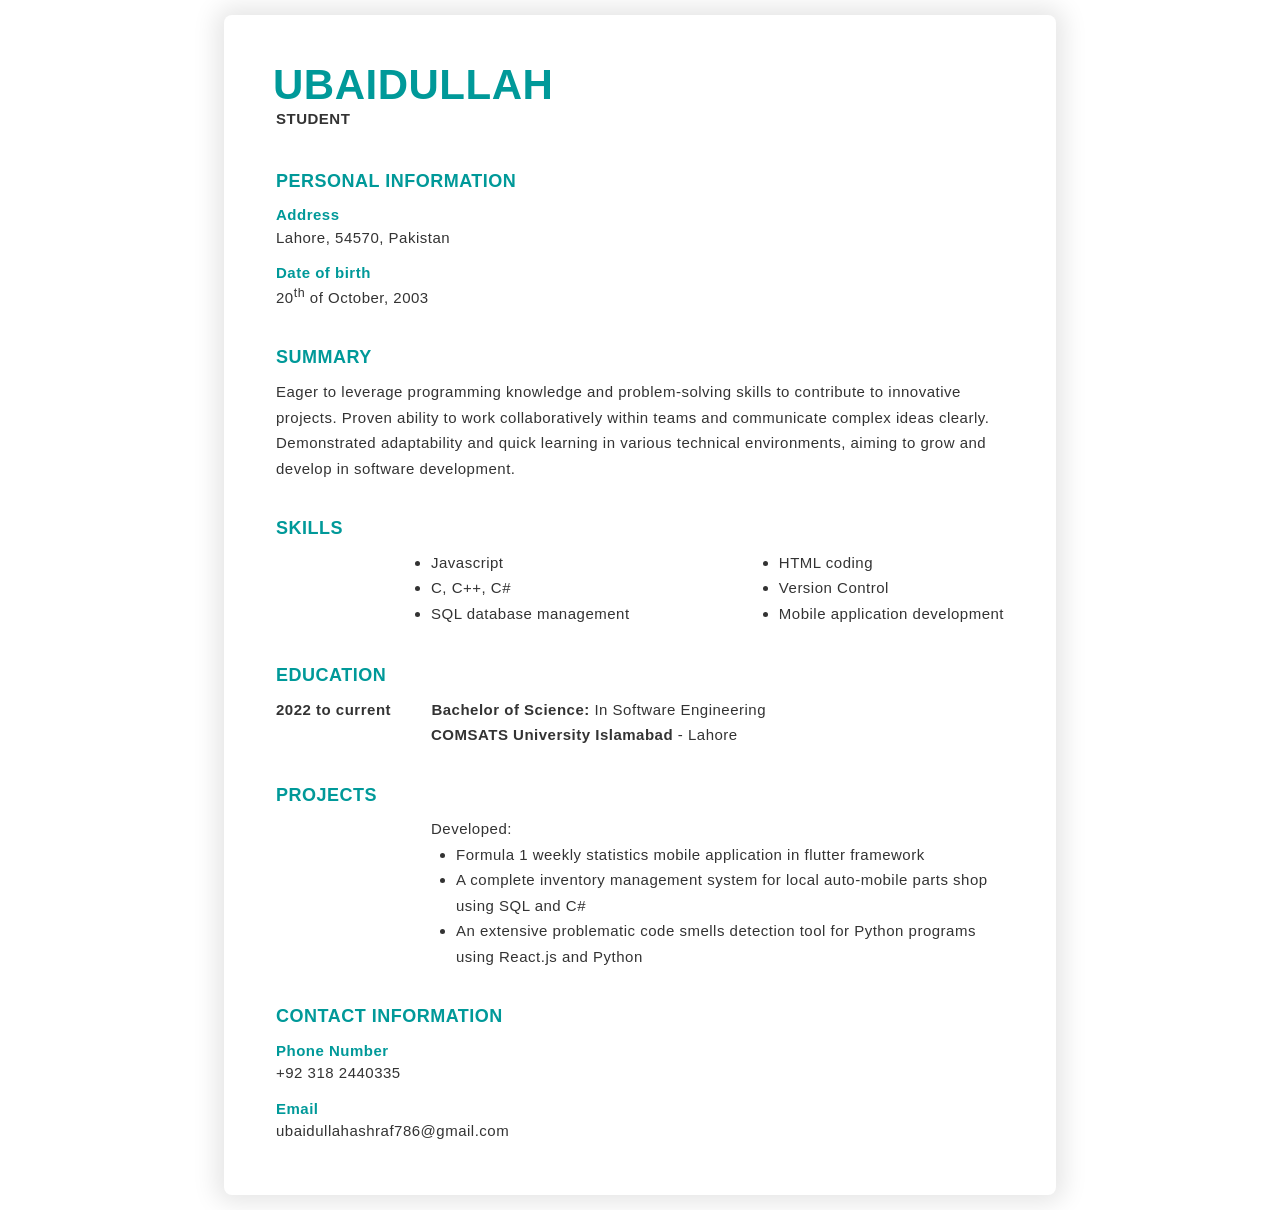
<file: assignment_1/index.html>
<!DOCTYPE html>
<html lang="en">
  <head>
    <meta charset="UTF-8" />
    <meta name="viewport" content="width=device-width, initial-scale=1.0" />
    <title>CV</title>
    <link rel="stylesheet" href="style.css" />
  </head>
  <body>
    <article class="canvas">
      <h2 class="name green">Ubaidullah</h2>
      <p class="general-line designation">STUDENT</p>
      <h3 class="green sub-heading margin-top-md">Personal Information</h3>
      <h4 class="inner-heading green">Address</h4>
      <p class="general-line">Lahore, 54570, Pakistan</p>
      <h4 class="green inner-heading margin-top-sm">Date of birth</h4>
      <p class="general-line">20<sup>th</sup> of October, 2003</p>
      <h3 class="green sub-heading">Summary</h3>
      <p class="general-line">
        Eager to leverage programming knowledge and problem-solving skills to
        contribute to innovative projects. Proven ability to work
        collaboratively within teams and communicate complex ideas clearly.
        Demonstrated adaptability and quick learning in various technical
        environments, aiming to grow and develop in software development.
      </p>
      <h3 class="green sub-heading">Skills</h3>
      <ul class="general-line margin-left-lg">
        <div class="left">
          <li>Javascript</li>
          <li>C, C++, C#</li>
          <li>SQL database management</li>
        </div>
        <div class="right">
          <li>HTML coding</li>
          <li>Version Control</li>
          <li>Mobile application development</li>
        </div>
      </ul>
      <h3 class="green sub-heading margin-top-md">Education</h3>
      <p class="general-line">
        <strong>2022 to current &emsp;&emsp; Bachelor of Science:</strong> In
        Software Engineering <br />
        <strong class="margin-left-lg">COMSATS University Islamabad</strong> -
        Lahore
      </p>
      <h3 class="green sub-heading">Projects</h3>
      <p class="general-line margin-left-lg">Developed:</p>
      <ul class="general-line projects">
        <li>
          Formula 1 weekly statistics mobile application in flutter framework
        </li>
        <li>
          A complete inventory management system for local auto-mobile parts
          shop using SQL and C#
        </li>
        <li>
          An extensive problematic code smells detection tool for Python
          programs using React.js and Python
        </li>
      </ul>
      <h3 class="green sub-heading">Contact information</h3>
      <h4 class="inner-heading green">Phone Number</h4>
      <p class="general-line">+92 318 2440335</p>
      <h4 class="inner-heading green margin-top-sm">Email</h4>
      <p class="general-line">ubaidullahashraf786@gmail.com</p>
    </article>
  </body>
</html>
</file>
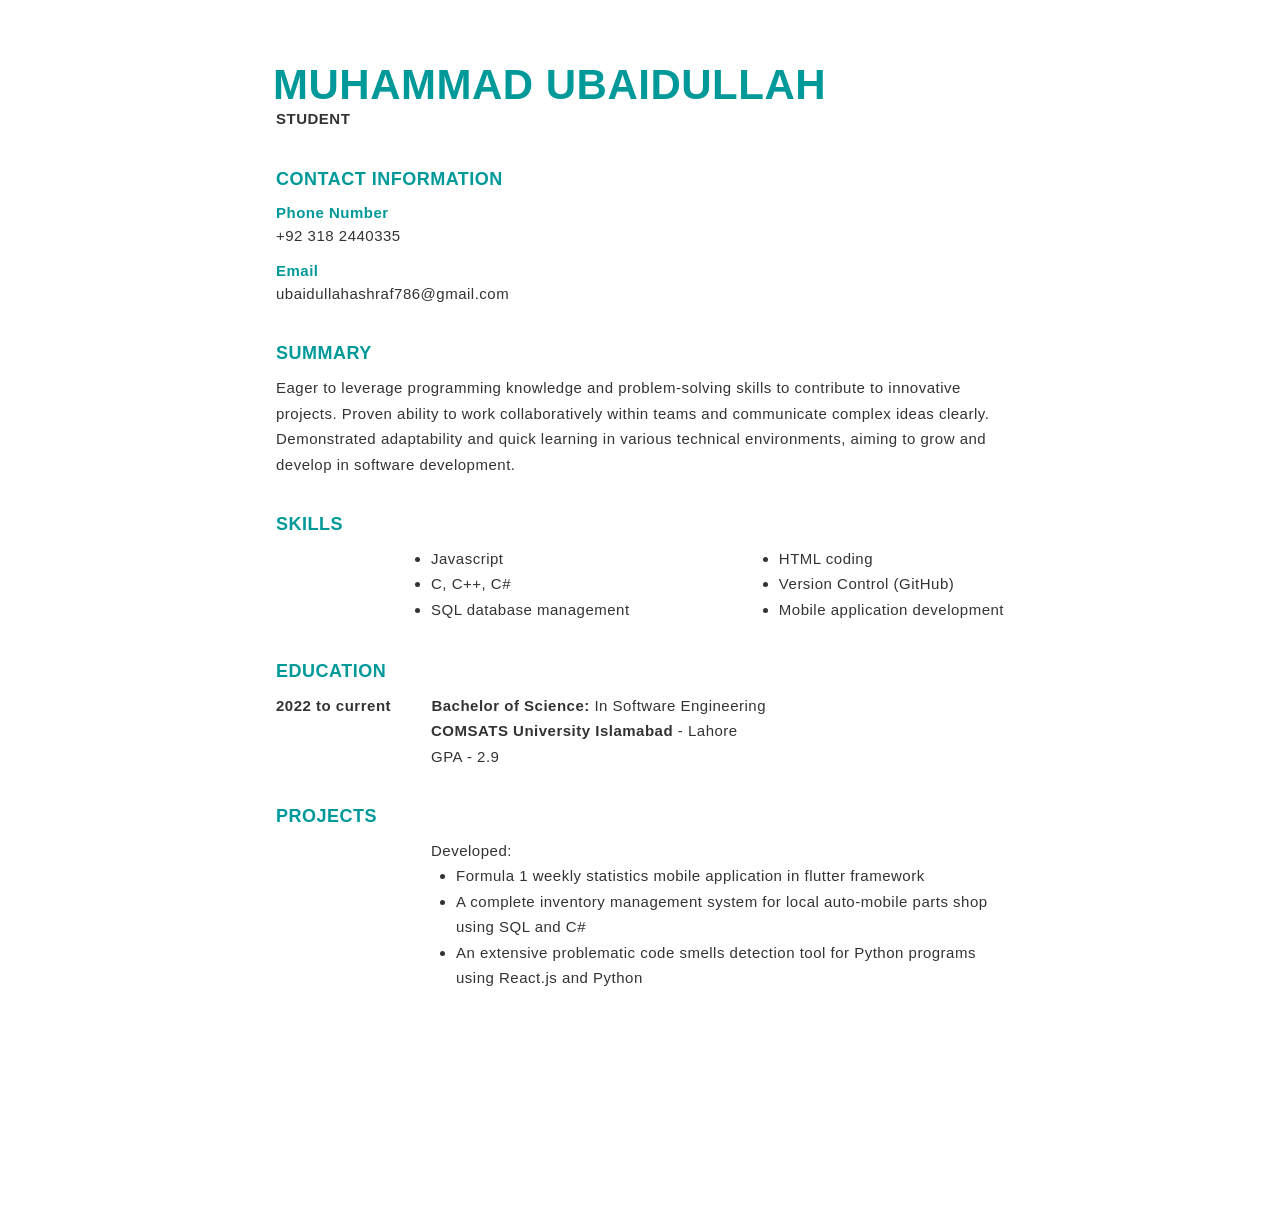
<file: Assignments/Assignment_1/index.html>
<!DOCTYPE html>
<html lang="en">
  <head>
    <meta charset="UTF-8" />
    <meta name="viewport" content="width=device-width, initial-scale=1.0" />
    <title>CV</title>
    <link rel="stylesheet" href="style.css" />
  </head>
  <body>
    <article class="canvas">
      <h2 class="name green">Muhammad Ubaidullah</h2>
      <p class="general-line designation">STUDENT</p>
      <h3 class="green sub-heading">Contact information</h3>
      <h4 class="inner-heading green">Phone Number</h4>
      <p class="general-line">+92 318 2440335</p>
      <h4 class="inner-heading green margin-top-sm">Email</h4>
      <p class="general-line">ubaidullahashraf786@gmail.com</p>
      <h3 class="green sub-heading">Summary</h3>
      <p class="general-line">
        Eager to leverage programming knowledge and problem-solving skills to
        contribute to innovative projects. Proven ability to work
        collaboratively within teams and communicate complex ideas clearly.
        Demonstrated adaptability and quick learning in various technical
        environments, aiming to grow and develop in software development.
      </p>
      <h3 class="green sub-heading">Skills</h3>
      <ul class="general-line margin-left-lg">
        <div class="left">
          <li>Javascript</li>
          <li>C, C++, C#</li>
          <li>SQL database management</li>
        </div>
        <div class="right">
          <li>HTML coding</li>
          <li>Version Control (GitHub)</li>
          <li>Mobile application development</li>
        </div>
      </ul>
      <h3 class="green sub-heading margin-top-md">Education</h3>
      <p class="general-line">
        <strong>2022 to current &emsp;&emsp; Bachelor of Science:</strong> In
        Software Engineering <br />
        <strong class="margin-left-lg">COMSATS University Islamabad</strong> -
        Lahore
        <p class="margin-left-lg general-line">GPA - 2.9</pc>
      </p>
      <h3 class="green sub-heading">Projects</h3>
      <p class="general-line margin-left-lg">Developed:</p>
      <ul class="general-line projects">
        <li>
          Formula 1 weekly statistics mobile application in flutter framework
        </li>
        <li>
          A complete inventory management system for local auto-mobile parts
          shop using SQL and C#
        </li>
        <li>
          An extensive problematic code smells detection tool for Python
          programs using React.js and Python
        </li>
      </ul>
      
    </article>
  </body>
</html>
</file>
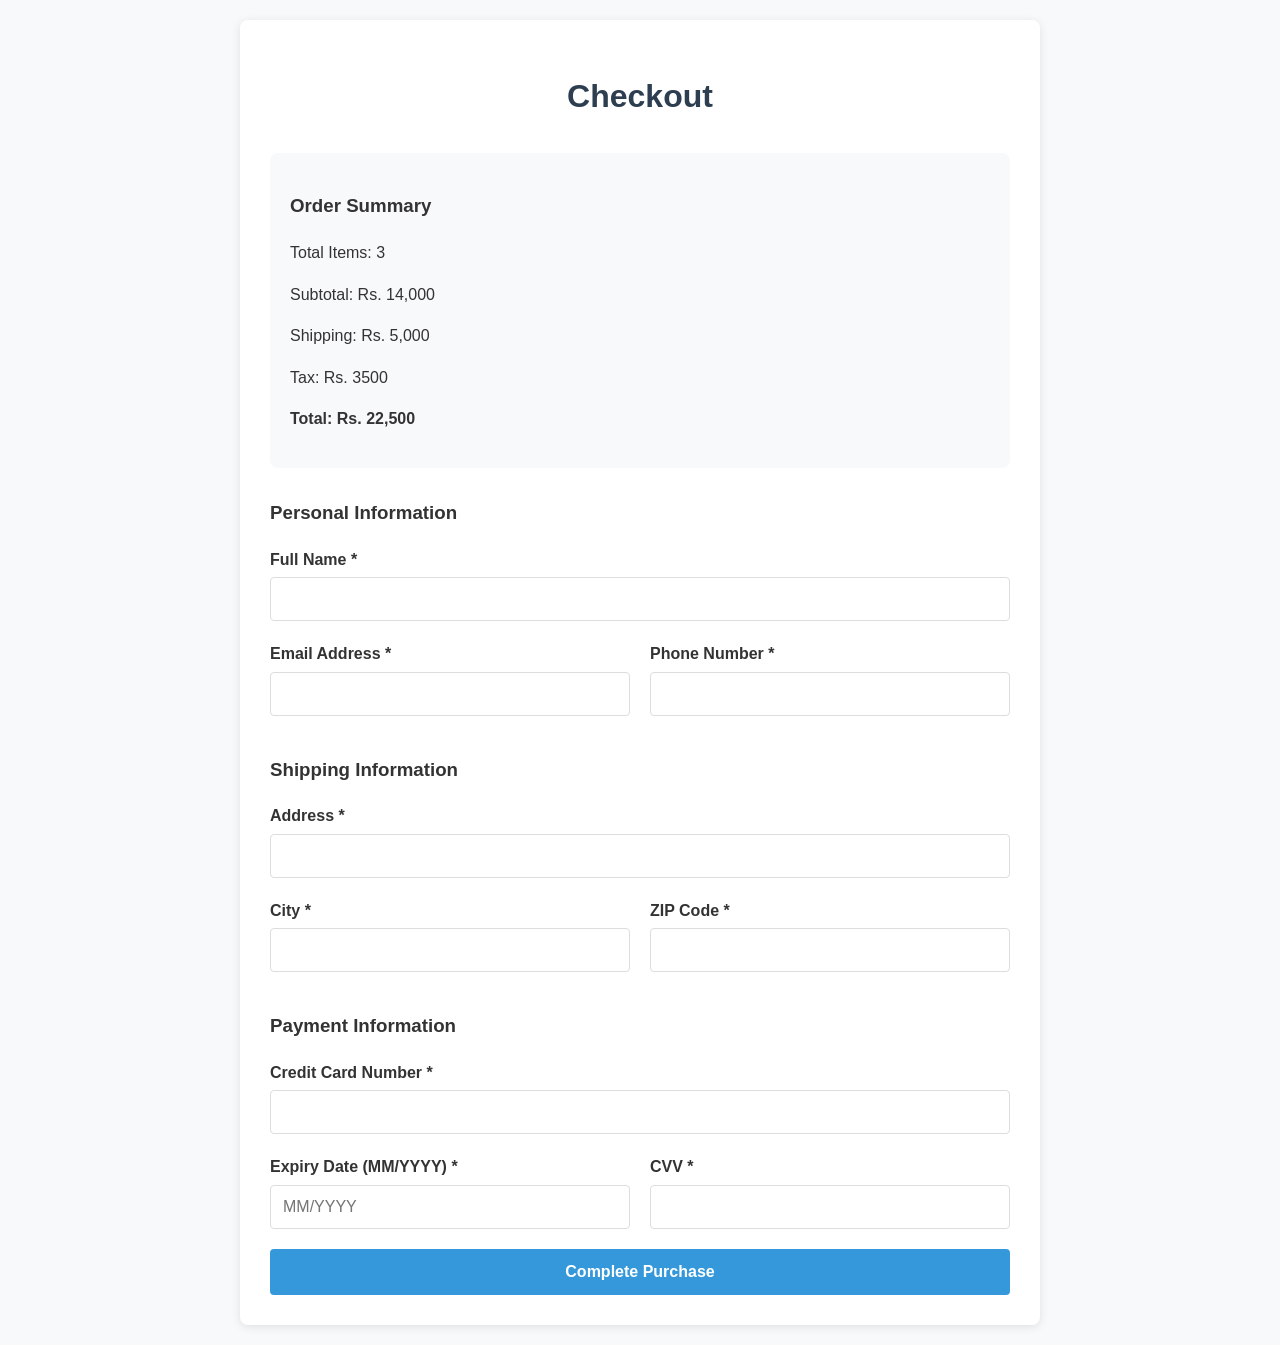
<file: Lab_Tasks/Lab_Task_2/index.html>
<!DOCTYPE html>
<html lang="en">
  <head>
    <meta charset="UTF-8" />
    <meta name="viewport" content="width=device-width, initial-scale=1.0" />
    <title>Checkout Page</title>
    <link rel="stylesheet" href="style.css" />
  </head>
  <body>
    <div class="checkout-container">
      <h1>Checkout</h1>

      <div class="order-summary">
        <h3>Order Summary</h3>
        <p>Total Items: 3</p>
        <p>Subtotal: Rs. 14,000</p>
        <p>Shipping: Rs. 5,000</p>
        <p>Tax: Rs. 3500</p>
        <p><strong>Total: Rs. 22,500</strong></p>
      </div>

      <form id="checkout-form">
        <h3>Personal Information</h3>

        <div class="form-group">
          <label for="full-name">Full Name *</label>
          <input type="text" id="full-name" required pattern="^[A-Za-z ]+$" />
          <div class="error-message" id="full-name-error">
            Please enter a valid name (letters only)
          </div>
        </div>

        <div class="form-row">
          <div class="form-group">
            <label for="email">Email Address *</label>
            <input type="email" id="email" required />
            <div class="error-message" id="email-error">
              Please enter a valid email address
            </div>
          </div>

          <div class="form-group">
            <label for="phone">Phone Number *</label>
            <input
              type="tel"
              id="phone"
              required
              pattern="[0-9]{10,15}"
              minlength="10"
              maxlength="15"
            />
            <div class="error-message" id="phone-error">
              Please enter a valid phone number (10-15 digits)
            </div>
          </div>
        </div>

        <h3>Shipping Information</h3>
        <div class="form-group">
          <label for="address">Address *</label>
          <input type="text" id="address" required />
          <div class="error-message" id="address-error">
            Please enter your address
          </div>
        </div>

        <div class="form-row">
          <div class="form-group">
            <label for="city">City *</label>
            <input type="text" id="city" required />
            <div class="error-message" id="city-error">
              Please enter your city
            </div>
          </div>

          <div class="form-group">
            <label for="zip">ZIP Code *</label>
            <input
              type="text"
              id="zip"
              required
              pattern="[0-9]{5,10}"
              maxlength="10"
            />
            <div class="error-message" id="zip-error">
              Please enter a valid ZIP code
            </div>
          </div>
        </div>

        <h3>Payment Information</h3>
        <div class="form-group">
          <label for="card-number">Credit Card Number *</label>
          <input
            type="text"
            id="card-number"
            required
            pattern="[0-9]{16}"
            maxlength="16"
          />
          <div class="error-message" id="card-number-error">
            Please enter a valid 16-digit card number
          </div>
        </div>

        <div class="form-row">
          <div class="form-group">
            <label for="expiry-date">Expiry Date (MM/YYYY) *</label>
            <input
              type="text"
              id="expiry-date"
              required
              placeholder="MM/YYYY"
              pattern="(0[1-9]|1[0-2])\/20[2-9][0-9]"
            />
            <div class="error-message" id="expiry-date-error">
              Please enter a valid future expiry date (MM/YYYY)
            </div>
          </div>

          <div class="form-group">
            <label for="cvv">CVV *</label>
            <input
              type="text"
              id="cvv"
              required
              pattern="[0-9]{3}"
              maxlength="3"
            />
            <div class="error-message" id="cvv-error">
              Please enter a valid 3-digit CVV
            </div>
          </div>
        </div>

        <button type="submit">Complete Purchase</button>
      </form>

      <div class="success-message" id="success-message">
        <h2>Thank you for your purchase!</h2>
        <p>
          Your order has been successfully placed. You will receive a
          confirmation email shortly.
        </p>
      </div>
    </div>

    <script src="script.js"></script>
  </body>
</html>
</file>
<file: assignment_1/style.css>
html {
  font-size: 62.5%;
}

* {
  box-sizing: border-box;
  margin: 0;
  padding: 0;
}

body {
  font-family: "Century Gothic", sans-serif;
  color: #333333;
  letter-spacing: 0.5px;
  line-height: 1.7;
}

.green {
  color: #009999;
}

.margin-top-md {
  margin-top: 3.4rem !important;
}

.margin-top-sm {
  margin-top: 1rem;
}

.margin-left-lg {
  margin-left: 15.5rem !important;
}

.canvas {
  width: 65%;
  height: 1180px;
  margin: 15px auto;
  box-shadow: 0 0 24px 8px rgb(0, 0, 0, 0.1);
  padding: 3.4rem 5.2rem;
  border-radius: 8px;
}

.name {
  font-size: 4.2rem;
  font-weight: 700;
  text-transform: uppercase;
  margin-left: -0.3rem;
}

.designation {
  margin-top: -1.4rem;
  font-weight: 600;
}

.sub-heading {
  text-transform: uppercase;
  font-size: 1.8rem;
  margin-top: 3.2rem;
  margin-bottom: 0.6rem;
}

.inner-heading {
  font-size: 1.5rem;
  margin-bottom: -0.3rem;
}

.general-line {
  font-size: 1.5rem;
}

.right {
  float: right;
}

.left {
  display: inline-block;
}

.projects {
  margin-left: 18rem;
}
</file>
<file: Assignments/Assignment_1/style.css>
html {
  font-size: 62.5%;
}

* {
  box-sizing: border-box;
  margin: 0;
  padding: 0;
}

body {
  font-family: sans-serif;
  color: #333333;
  letter-spacing: 0.5px;
  line-height: 1.7;
}

.green {
  color: #009999;
}

.margin-top-md {
  margin-top: 3.4rem !important;
}

.margin-top-sm {
  margin-top: 1rem;
}

.margin-left-lg {
  margin-left: 15.5rem !important;
}

.canvas {
  width: 65%;
  height: 1180px;
  margin: 15px auto;
  /* box-shadow: 0 0 24px 8px rgba(0, 0, 0, 0.1); */
  padding: 3.4rem 5.2rem;
  border-radius: 8px;
}

.name {
  font-size: 4.2rem;
  font-weight: 700;
  text-transform: uppercase;
  margin-left: -0.3rem;
}

.designation {
  margin-top: -1.4rem;
  font-weight: 600;
}

.sub-heading {
  text-transform: uppercase;
  font-size: 1.8rem;
  margin-top: 3.2rem;
  margin-bottom: 0.6rem;
}

.inner-heading {
  font-size: 1.5rem;
  margin-bottom: -0.3rem;
}

.general-line {
  font-size: 1.5rem;
}

.right {
  float: right;
}

.left {
  display: inline-block;
}

.projects {
  margin-left: 18rem;
}
</file>
<file: Lab_Tasks/Lab_Task_2/style.css>
body {
  font-family: "Segoe UI", Tahoma, Geneva, Verdana, sans-serif;
  line-height: 1.6;
  color: #333;
  max-width: 800px;
  margin: 0 auto;
  padding: 20px;
  background-color: #f8f9fa;
}

.checkout-container {
  background-color: white;
  padding: 30px;
  border-radius: 8px;
  box-shadow: 0 2px 10px rgba(0, 0, 0, 0.1);
}

h1 {
  text-align: center;
  color: #2c3e50;
  margin-bottom: 30px;
}

.form-group {
  margin-bottom: 20px;
}

label {
  display: block;
  margin-bottom: 5px;
  font-weight: 600;
}

input {
  width: 100%;
  padding: 12px;
  border: 1px solid #ddd;
  border-radius: 4px;
  font-size: 16px;
  transition: border-color 0.3s;
  box-sizing: border-box;
}

input:focus {
  outline: none;
  border-color: #3498db;
  box-shadow: 0 0 0 3px rgba(52, 152, 219, 0.1);
}

input.error {
  border-color: #e74c3c;
}

.error-message {
  color: #e74c3c;
  font-size: 14px;
  margin-top: 5px;
  display: none;
}

.form-row {
  display: flex;
  gap: 20px;
}

.form-row .form-group {
  flex-grow: 1;
}

button {
  background-color: #3498db;
  color: white;
  border: none;
  padding: 14px 20px;
  width: 100%;
  font-size: 16px;
  font-weight: bold;
  border-radius: 4px;
  cursor: pointer;
  transition: background-color 0.3s;
}

button:hover {
  background-color: #2980b9;
}

.order-summary {
  background-color: #f8f9fa;
  padding: 20px;
  border-radius: 8px;
  margin-bottom: 30px;
}

.success-message {
  display: none;
  text-align: center;
  padding: 20px;
  background-color: #d4edda;
  color: #155724;
  border-radius: 4px;
  margin-top: 20px;
}
</file>
